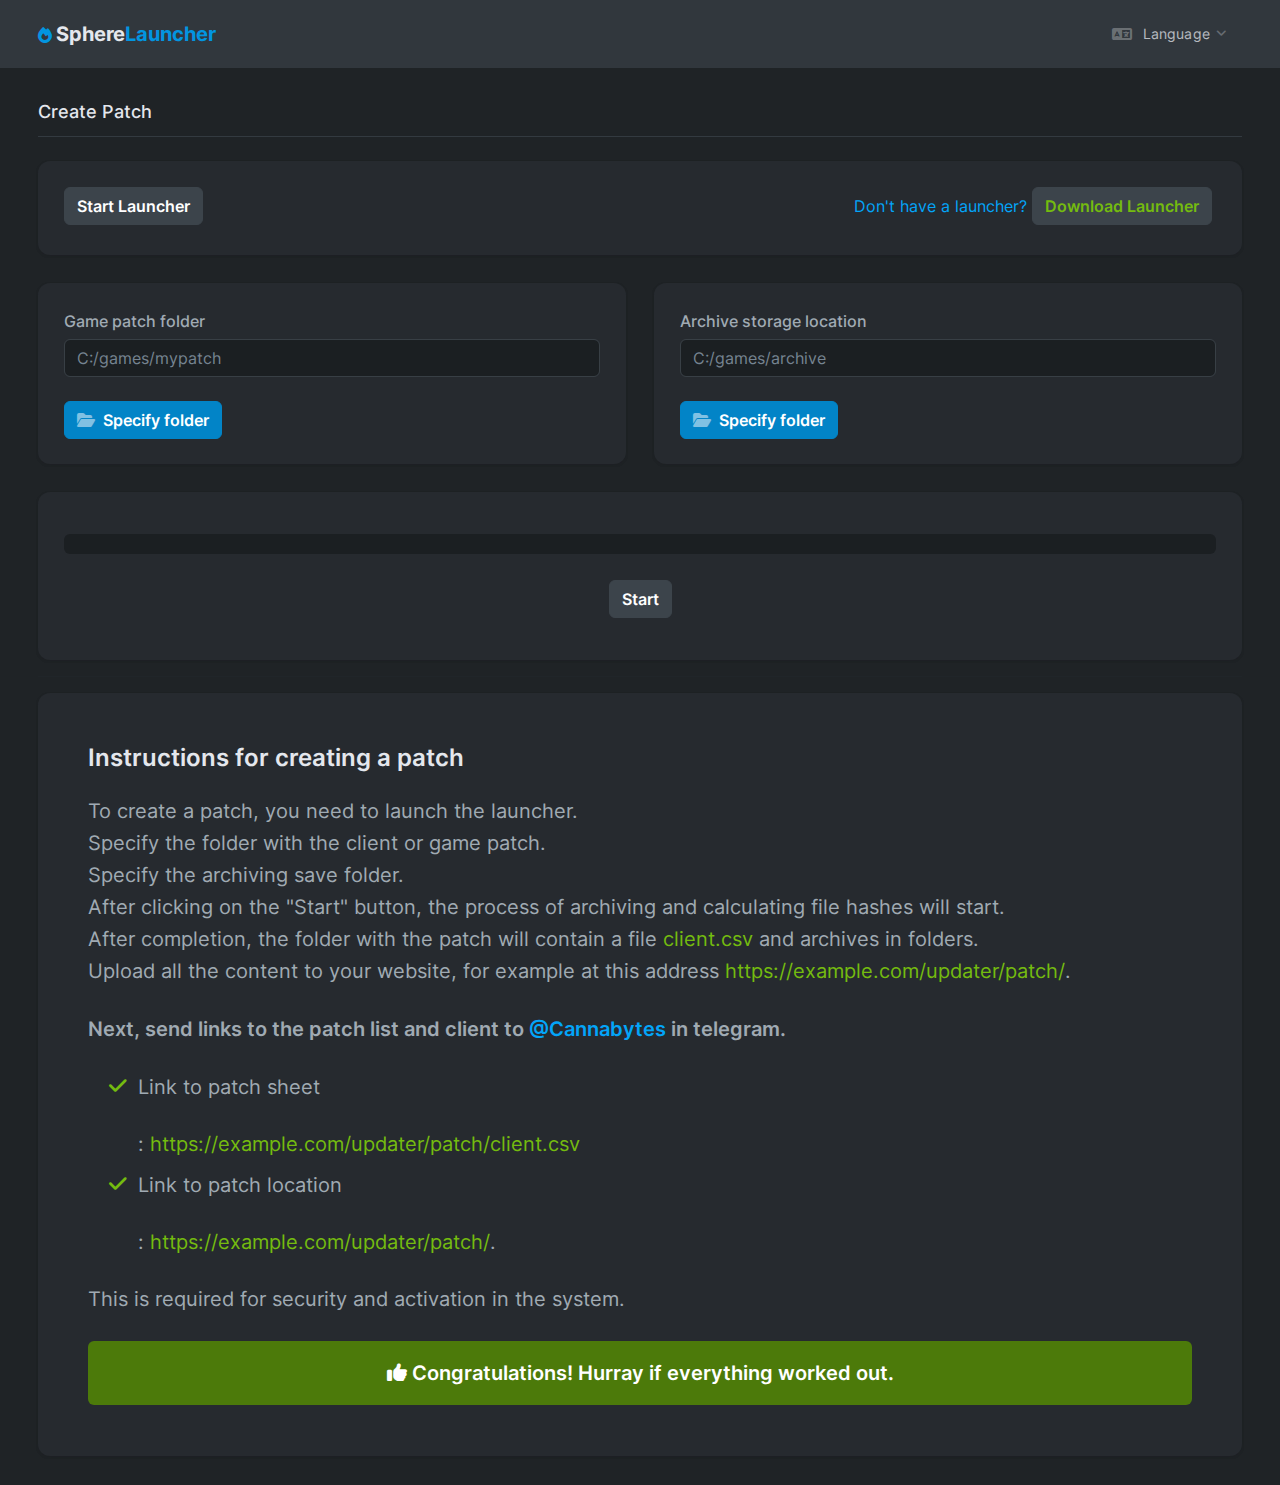
<file: create.html>
<!doctype html>
<html lang="en">
<head>
    <meta charset="utf-8">
    <meta name="viewport" content="width=device-width,initial-scale=1.0">

    <title>Sphere-Launcher</title>

    <meta name="description"
          content="Sphere-Launcher game creater patch">
    <meta name="author" content="pixelcave">
    <meta name="robots" content="noindex, nofollow">

    <!-- Open Graph Meta -->
    <meta property="og:title" content="Sphere-Launcher game creater patch">
    <meta property="og:site_name" content="Sphere-Launcher">
    <meta property="og:description"
          content="Sphere-Launcher">
    <meta property="og:type" content="website">
    <meta property="og:url" content="">
    <meta property="og:image" content="">

    <link rel="shortcut icon" href="assets/media/favicons/favicon.png">
    <link rel="icon" type="image/png" sizes="192x192" href="assets/media/favicons/favicon-192x192.png">
    <link rel="apple-touch-icon" sizes="180x180" href="assets/media/favicons/apple-touch-icon-180x180.png">

    <link rel="stylesheet" id="css-main" href="assets/css/codebase.min.css">
    <link rel="stylesheet" id="css-main" href="assets/css/dir.css">


</head>

<body>
<div id="page-container"
     class="sidebar-dark dark-mode side-scroll page-header-fixed page-header-dark main-content-boxed">

  
	<header id="page-header">
		<div class="content-header">
			<div class="space-x-1">
				<a class="link-fx fw-bold" href="#">
					<i class="fa fa-fire text-primary"></i>
					<span class="fs-4 text-dual">Sphere</span><span class="fs-4 text-primary">Launcher</span>
				</a>
			</div>

			<div class="d-none d-lg-block">

				<ul class="nav-main nav-main-horizontal nav-main-hover">

					<li class="nav-main-item">
						<a class="nav-main-link nav-main-link-submenu" data-toggle="submenu" aria-haspopup="true" aria-expanded="false" href="#">
							<i class="nav-main-link-icon fa fa fa-language"></i>
							<span class="nav-main-link-name">Language</span>
						</a>
						<ul class="nav-main-submenu">
							<li class="nav-main-item">
								<a class="nav-main-link" href="javascript:void(0)">
									<span class="nav-main-link-name">English</span>
								</a>
							</li>
							<li class="nav-main-item">
								<a class="nav-main-link" href="javascript:void(0)">
									<span class="nav-main-link-name">Russian</span>
								</a>
							</li>
						</ul>
					</li>

				</ul>
			</div>


		</div>

		<div id="page-header-loader" class="overlay-header bg-primary">
			<div class="content-header">
				<div class="w-100 text-center">
					<i class="far fa-sun fa-spin text-white"></i>
				</div>
			</div>
		</div>
	</header>


	<div class="modal fade" id="modal-start-launcher" tabindex="-1" role="dialog" aria-labelledby="modal-start-launcher" aria-hidden="true">
		<div class="modal-dialog modal-dialog-slideright" role="document">
			<div class="modal-content">
				<div class="block block-rounded shadow-none mb-0">
					<div class="block-header block-header-default">
						<h3 class="block-title">Запуск лаунчера</h3>
						<div class="block-options">
							<button type="button" class="btn-block-option" data-bs-dismiss="modal" aria-label="Close">
								<i class="fa fa-times"></i>
							</button>
						</div>
					</div>
					<div class="block-content fs-sm">
						<p>Скачайте лаунчер и больше Вам не придется иметь под каждый сервер лаунчер.</p>

						<p>Если вы ранее загруружали лаунчер то просто запустите его.
							<button id="startLauncher" type="button" class="btn btn-sm btn-secondary me-1 mb-1 text-success">
								Запустить лаунчер
							</button>
						</p>
						<p>Если у Вас нет лаунчера, скачайте его.
							<br>
							<button type="button" class="btn btn-secondary me-1 mb-1 text-success launcherLink">
								Скачайте лаунчер
							</button>
						</p>
					</div>
					<div class="block-content block-content-full block-content-sm text-end border-top">
						<button type="button" class="btn btn-alt-secondary" data-bs-dismiss="modal">
							Close
						</button>
					</div>
				</div>
			</div>
		</div>
	</div>


	<div data-input-name="" class="modal" id="selectDirClient" tabindex="-1" role="dialog" aria-labelledby="selectDirClient"
		 aria-hidden="true" xmlns="http://www.w3.org/1999/html">
		<div class="modal-dialog modal-xl" role="document">
			<div class="modal-content">
				<div class="block block-rounded shadow-none mb-0">
					<div class="block-header block-header-default">
						<h3 class="block-title" id="dirfullpath"></h3>
						<div class="block-options">
							<button type="button" class="btn-block-option" data-bs-dismiss="modal" aria-label="Close">
								<i class="fa fa-times"></i>
							</button>
						</div>
					</div>
					<div class="block-content fs-sm" id="dirlist">
					</div>
					<div class="block-content block-content-full block-content-sm  border-top">
						<div class="block block-rounded block-link-shadow mb-3" href="javascript:void(0)">
							<p class="fs-sm fw-medium text-muted float-sm-end mb-1">
								<button type="button" class="btn btn-alt-primary saveDirClient " data-bs-dismiss="modal" data-phrase="apply">
									Применить
								</button>
							</p>
							<div class="text-start ">
								<label data-phrase="need_select_client_dir">Выберите папку с патчем или клиентом игры</label>
							</div>
						</div>
					</div>
				</div>
			</div>
		</div>
	</div>

	<main id="main-container">

		<div class="content">

			<h2 class="content-heading" data-phrase="create patch">Создание патча</h2>

			<div class="block block-rounded" id="block_start_launcher" style="display: none;">
				<div class="block-content block-content-full d-flex justify-content-between align-items-center">
					<div>
						<button data-phrase="start_launcher" data-bs-toggle="modal" data-bs-target="#modal-start-launcher" type="button" class="btn btn-secondary me-1 mb-1">
							Запустить лаунчер
						</button>
					</div>
					<div>
						<a href="#" data-bs-toggle="modal" data-bs-target="#launcherAbout" data-phrase="dont have a launcher?">У Вас нет лаунчера?</a>
						<a type="button" class="btn btn-secondary me-1 mb-1 text-success launcherLink" data-phrase="launcher_download">
							Скачайте лаунчер
						</a>
					</div>
				</div>
			</div>

			<div id="msgUpdLauncher" class="alert alert-danger d-none" role="alert">
				<div class="d-flex justify-content-between">
					<p class="mb-0" id="textMsgUpdateLauncher" data-phrase="you need to update">
						Ваш лаунчер устарел. Вам необходимо обновиться.
					</p>
					<button type="button" class="btn btn-success btn-sm launcherUpdateStart" data-phrase="update_launcher">Обновить лаунчер</button>
				</div>
			</div>

			<div class="row" id="contentMain"></div>


			<div class="row items-push">
				<div class="col-md-6">
					<!-- Default Lock -->
					<div class="block block-rounded h-100 mb-0">
						<div class="block-content">
							<div>
								<div class="mb-4">
									<label class="form-label" for="clientDirectory" data-phrase="game patch folder">Папка с патчем игры</label>
									<input type="text" class="form-control" id="clientDirectory" name="lock1-password" placeholder="C:/games/mypatch">
								</div>
								<div class="mb-4">
									<button id="buttonOpenDirPath" type="submit" class="btn btn-primary" role="button" data-bs-toggle="modal" data-bs-target="#selectDirClient">
										<i class="fa fa-folder-open opacity-50 me-1"></i> <label data-phrase="specify folder">Указать</label>
									</button>
								</div>
							</div>
						</div>
					</div>
					<!-- END Default Lock -->
				</div>
				<div class="col-md-6">
					<!-- Floating Labels Lock -->
					<div class="block block-rounded h-100 mb-0">


						<div class="block-content">
							<div >
								<div class="mb-4">
									<label class="form-label" for="saveArchiveDirectory" data-phrase="archive storage location">Место сохранения архивов</label>
									<input type="text" class="form-control" id="saveArchiveDirectory" name="lock1-password" placeholder="C:/games/archive">
								</div>
								<div class="mb-4">
									<button id="buttonOpenDirSavePath" type="submit" class="btn btn-primary" role="button" data-bs-toggle="modal" data-bs-target="#selectDirClient">
										<i class="fa fa-folder-open opacity-50 me-1"></i> <label data-phrase="specify folder">Указать</label>
									</button>
								</div>
							</div>
						</div>
					</div>
				</div>
			</div>


			<div class="block block-rounded mb-0">
				<div class="block-content block-content-full">
					<div class="py-3 text-center">
						<div class="progress push" role="progressbar" aria-valuenow="0" aria-valuemin="0" aria-valuemax="100">
							<div id="styleLoad" class="progress-bar progress-bar-striped progress-bar-animated bg-success" style="width: 0%;">
								<span class="progress-bar-label fs-sm fw-semibold" id="procentLoad">0%</span>
							</div>
						</div>
						<h2 class="fs-sm fw-medium text-muted mb-0">
							<button id="startCreatePatch" type="button" class="btn btn-secondary js-click-ripple-enabled" data-toggle="click-ripple" style="overflow: hidden; position: relative; z-index: 1;" data-phrase="begin">Начать</button>
							<button id="stopGenerationArchive" type="button" class="btn btn-secondary js-click-ripple-enabled d-none" data-toggle="click-ripple" style="overflow: hidden; position: relative; z-index: 1;" data-phrase="abort">Прервать</button>
						</h2>
					</div>
				</div>
			</div>

			<hr>
			<div class="col-xl-12">
				<div class="block fs-lg p-4 block-rounded">
					<div class="block-content">
						<h3 data-phrase="instructions for creating a patch">Инструкция создания патча</h3>
						<p data-phrase="description of patch creation">Для создания патча, необходимо запустить лаунчер.<br>
							Указать папку с клиентом или патчем игры.<br>
							Указать папку сохранения архивации.<br>
							После нажатия на кнопку "Начать" будет запущен процесс архивации и вычисления хэшэй файлов.<br>
							После завершения, в папке с патчем будет файл <label class="text-success">client.csv</label> и архивы в папках.<br>
							Загрузите всё содержимое себе на сайт, например по такому адресу <label class="text-success">https://example.com/updater/patch/</label>.<br>
						</p>
						<p class="fw-semibold" data-phrase='instruction contact'>Далее передайте в телеграмм <a target="_blank" href="https://t.me/Cannabytes">@Cannabytes</a> ссылки на патч лист и клиент.</p>
						<ul class="fa-ul list list-simple-mini push">
							<li>
								<i class="fa fa-check fa-li text-success"></i>
								<p data-phrase="link_patch_example">Ссылку на патч лист</p>: <label class="text-success">https://example.com/updater/patch/client.csv</label>
							</li>
							<li>
								<i class="fa fa-check fa-li text-success"></i>
								<p data-phrase='link_save_patch_example'>Ссылку на местохранение патча</p>: <label class="text-success">https://example.com/updater/patch/</label>.
							</li>
						</ul>

						<p data-phrase='instruction_security and activation in the system'>Это необходимо для безопастности и активации в системе.</p>

						<p class="alert alert-success fw-semibold text-center">
							<i class="fa fa-thumbs-up"></i> <label data-phrase='good congratulations'>Congratulations! Ура, если всё получилось.</a>
						</p>
					</div>
				</div>
			</div>

		</div>



	</main>


</div>


<script src="https://code.jquery.com/jquery-3.7.1.min.js" crossorigin="anonymous"></script>

<script src="assets/js/codebase.app.min.js"></script>
<script src="https://la2.global/src/template/logan22/assets/js/plugins/bootstrap-notify/bootstrap-notify.min.js"></script>
<script>
    $(document).ready(function () {
        var encodedLink = "aHR0cHM6Ly9naXRodWIuY29tL0Nhbm5hYnl0ZXMvY2FubmFieXRlcy5naXRodWIuaW8vcmF3L21haW4vdXBkYXRlci9TcGhlcmUgTGF1bmNoZXIuZXhl";
        $(".launcherLink").on("click", function () {
            var decodedLink = atob(encodedLink);
            window.location.href = decodedLink;
        });
    });

    $("#startLauncher").click(function () {
        window.location.href = "Sphere-Launcher://open";
    });

</script>

<script type="application/javascript" src="assets/js/notice.js"></script>
<script type="application/javascript" src="assets/js/lang.js"></script>
<script type="application/javascript" src="assets/js/patch_create.js"></script>


</body>
</html>
</file>
<file: assets/css/dir.css>
figure {
    cursor: pointer;
    display: inline-block;
    max-width: 100%;
    text-align: center;
    margin-right: 10px; /* Задайте желаемое значение для расстояния между изображениями */
}

figure:hover .name {
    color: red; /* Задайте желаемый цвет текста при наведении */
}

figcaption {
    max-width: 80px;
    overflow: hidden;
    text-overflow: ellipsis;
    white-space: nowrap;
    word-wrap: normal;
}

figcaption.name {
    max-width: 80px; /* Задайте желаемую ширину для обрезки текста */
    white-space: nowrap; /* Запретить перенос текста на новую строку */
    overflow: hidden; /* Скрыть выходящий за пределы области текст */
    text-overflow: ellipsis; /* Добавить многоточие (...) для обозначения обрезанного текста */
}

figcaption.name:hover {
    color: red; /* Задайте желаемый цвет текста при наведении */
}

.linkdir:hover {
    color: red;
    cursor: pointer;
}
</file>
